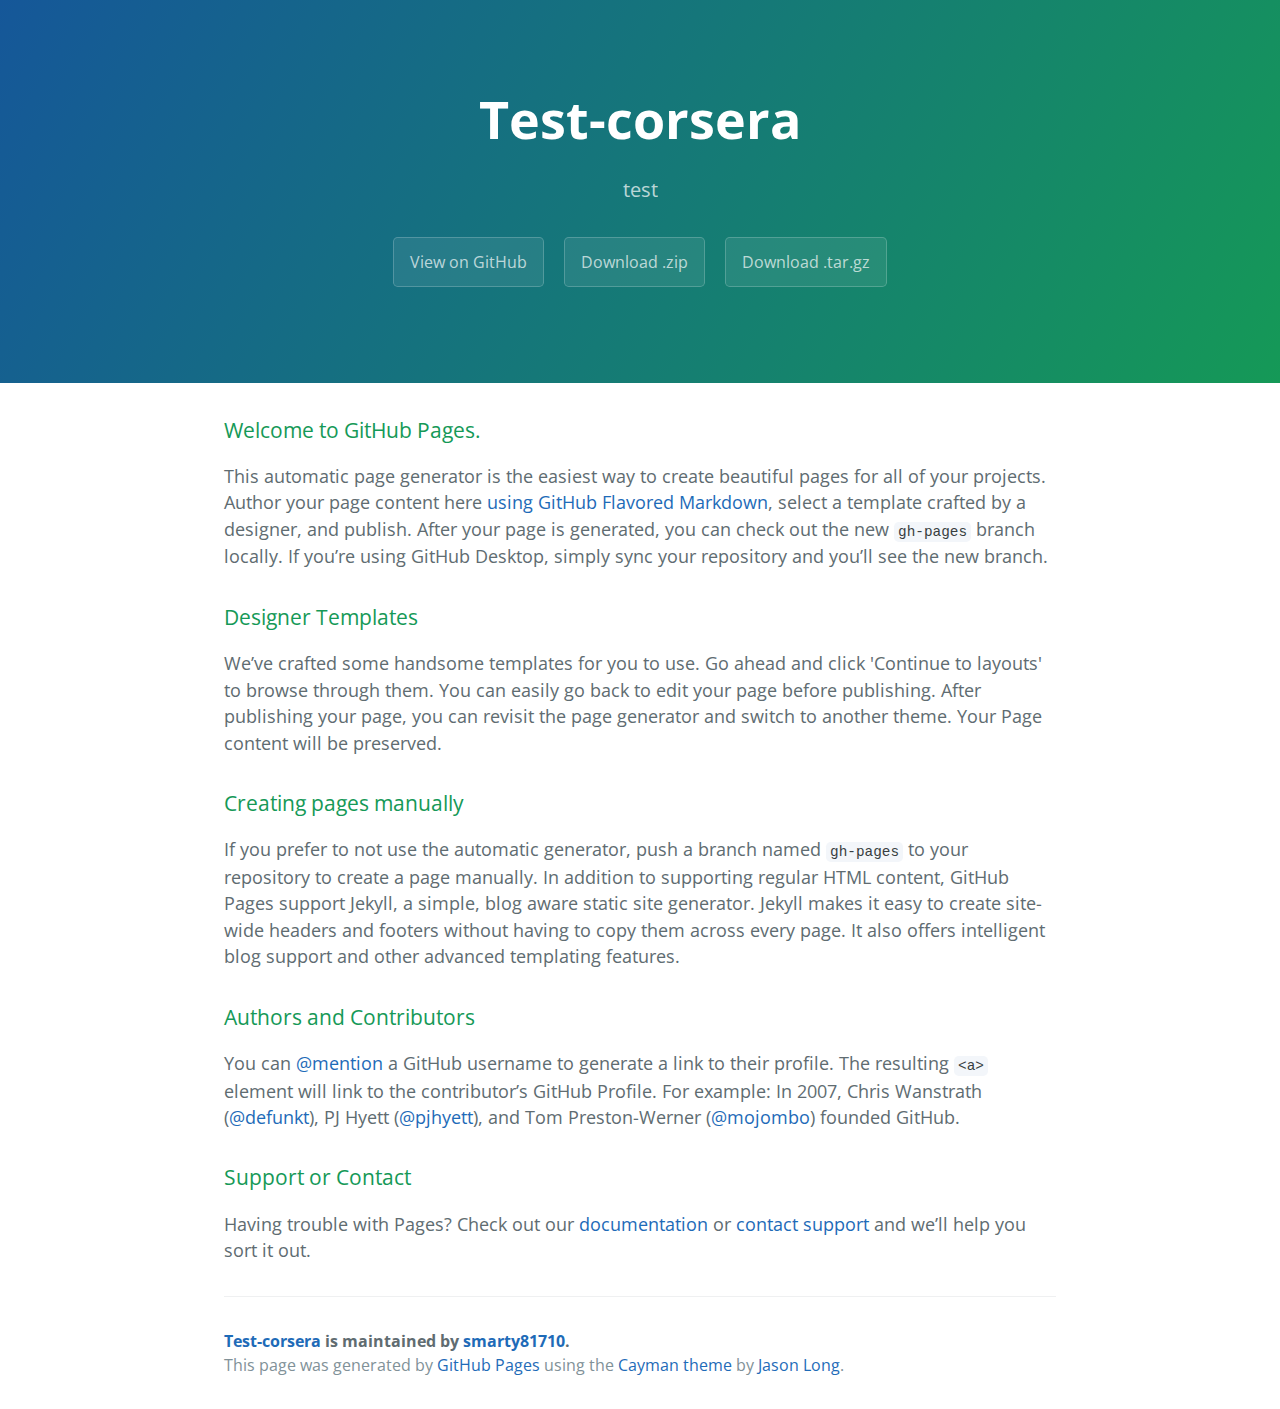
<file: index.html>
<!DOCTYPE html>
<html lang="en-us">
  <head>
    <meta charset="UTF-8">
    <title>Test-corsera by smarty81710</title>
    <meta name="viewport" content="width=device-width, initial-scale=1">
    <link rel="stylesheet" type="text/css" href="stylesheets/normalize.css" media="screen">
    <link href='https://fonts.googleapis.com/css?family=Open+Sans:400,700' rel='stylesheet' type='text/css'>
    <link rel="stylesheet" type="text/css" href="stylesheets/stylesheet.css" media="screen">
    <link rel="stylesheet" type="text/css" href="stylesheets/github-light.css" media="screen">
  </head>
  <body>
    <section class="page-header">
      <h1 class="project-name">Test-corsera</h1>
      <h2 class="project-tagline">test</h2>
      <a href="https://github.com/smarty81710/test-corsera" class="btn">View on GitHub</a>
      <a href="https://github.com/smarty81710/test-corsera/zipball/master" class="btn">Download .zip</a>
      <a href="https://github.com/smarty81710/test-corsera/tarball/master" class="btn">Download .tar.gz</a>
    </section>

    <section class="main-content">
      <h3>
<a id="welcome-to-github-pages" class="anchor" href="#welcome-to-github-pages" aria-hidden="true"><span aria-hidden="true" class="octicon octicon-link"></span></a>Welcome to GitHub Pages.</h3>

<p>This automatic page generator is the easiest way to create beautiful pages for all of your projects. Author your page content here <a href="https://guides.github.com/features/mastering-markdown/">using GitHub Flavored Markdown</a>, select a template crafted by a designer, and publish. After your page is generated, you can check out the new <code>gh-pages</code> branch locally. If you’re using GitHub Desktop, simply sync your repository and you’ll see the new branch.</p>

<h3>
<a id="designer-templates" class="anchor" href="#designer-templates" aria-hidden="true"><span aria-hidden="true" class="octicon octicon-link"></span></a>Designer Templates</h3>

<p>We’ve crafted some handsome templates for you to use. Go ahead and click 'Continue to layouts' to browse through them. You can easily go back to edit your page before publishing. After publishing your page, you can revisit the page generator and switch to another theme. Your Page content will be preserved.</p>

<h3>
<a id="creating-pages-manually" class="anchor" href="#creating-pages-manually" aria-hidden="true"><span aria-hidden="true" class="octicon octicon-link"></span></a>Creating pages manually</h3>

<p>If you prefer to not use the automatic generator, push a branch named <code>gh-pages</code> to your repository to create a page manually. In addition to supporting regular HTML content, GitHub Pages support Jekyll, a simple, blog aware static site generator. Jekyll makes it easy to create site-wide headers and footers without having to copy them across every page. It also offers intelligent blog support and other advanced templating features.</p>

<h3>
<a id="authors-and-contributors" class="anchor" href="#authors-and-contributors" aria-hidden="true"><span aria-hidden="true" class="octicon octicon-link"></span></a>Authors and Contributors</h3>

<p>You can <a href="https://help.github.com/articles/basic-writing-and-formatting-syntax/#mentioning-users-and-teams" class="user-mention">@mention</a> a GitHub username to generate a link to their profile. The resulting <code>&lt;a&gt;</code> element will link to the contributor’s GitHub Profile. For example: In 2007, Chris Wanstrath (<a href="https://github.com/defunkt" class="user-mention">@defunkt</a>), PJ Hyett (<a href="https://github.com/pjhyett" class="user-mention">@pjhyett</a>), and Tom Preston-Werner (<a href="https://github.com/mojombo" class="user-mention">@mojombo</a>) founded GitHub.</p>

<h3>
<a id="support-or-contact" class="anchor" href="#support-or-contact" aria-hidden="true"><span aria-hidden="true" class="octicon octicon-link"></span></a>Support or Contact</h3>

<p>Having trouble with Pages? Check out our <a href="https://help.github.com/pages">documentation</a> or <a href="https://github.com/contact">contact support</a> and we’ll help you sort it out.</p>

      <footer class="site-footer">
        <span class="site-footer-owner"><a href="https://github.com/smarty81710/test-corsera">Test-corsera</a> is maintained by <a href="https://github.com/smarty81710">smarty81710</a>.</span>

        <span class="site-footer-credits">This page was generated by <a href="https://pages.github.com">GitHub Pages</a> using the <a href="https://github.com/jasonlong/cayman-theme">Cayman theme</a> by <a href="https://twitter.com/jasonlong">Jason Long</a>.</span>
      </footer>

    </section>

  
  </body>
</html>
</file>
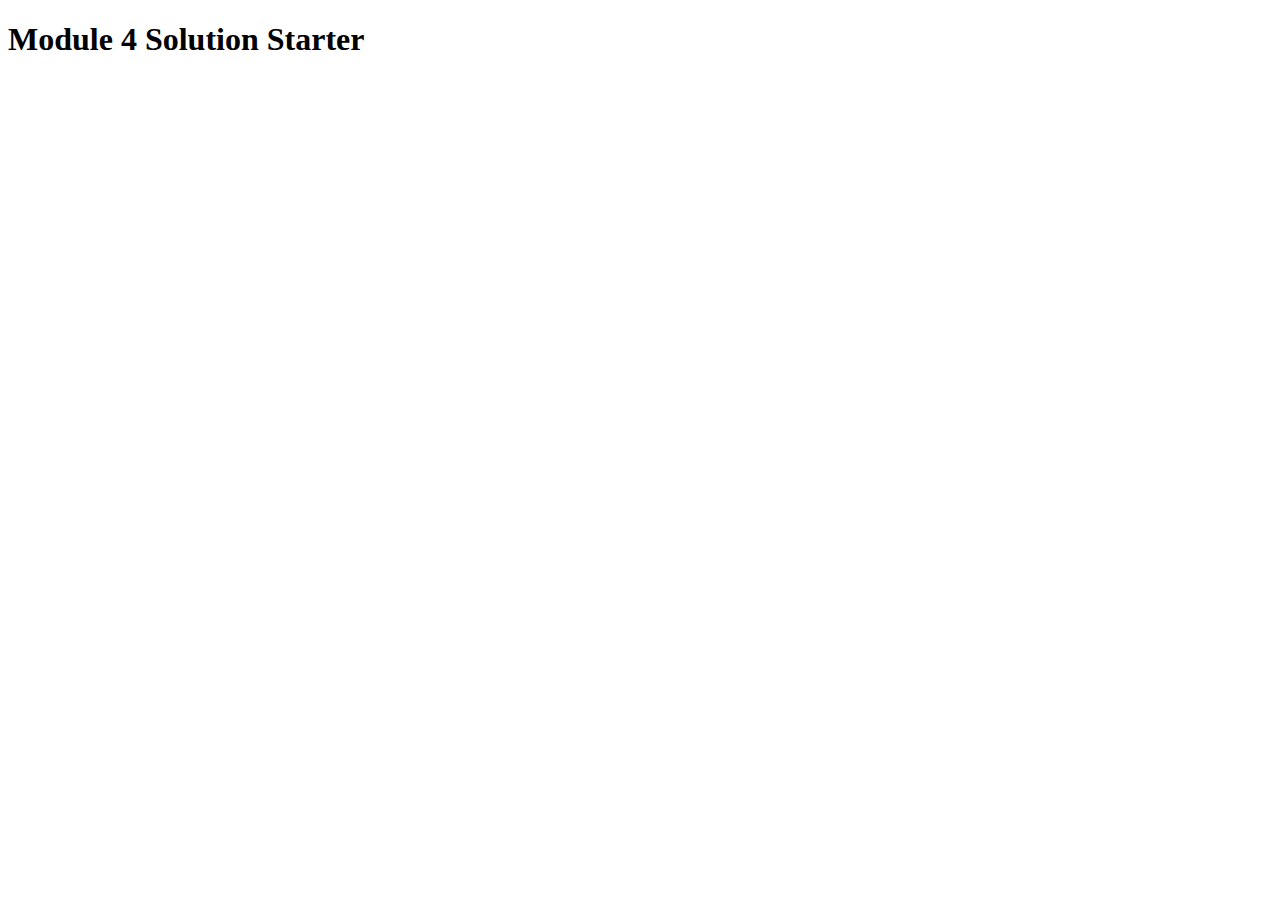
<file: mod4_assignment/index.html>
<!DOCTYPE html>
<html>
<head>
  <meta charset="utf-8">
  <title>Module 4 Solution Starter</title>
  <script>
    var names = []; // DO NOT REMOVE
  </script>
  <script src="SpeakHello.js"></script>
  <script src="SpeakGoodBye.js"></script>
  <script src="script.js"></script>
</head>
<body>
  <h1>Module 4 Solution Starter</h1>
</body>
</html>
</file>
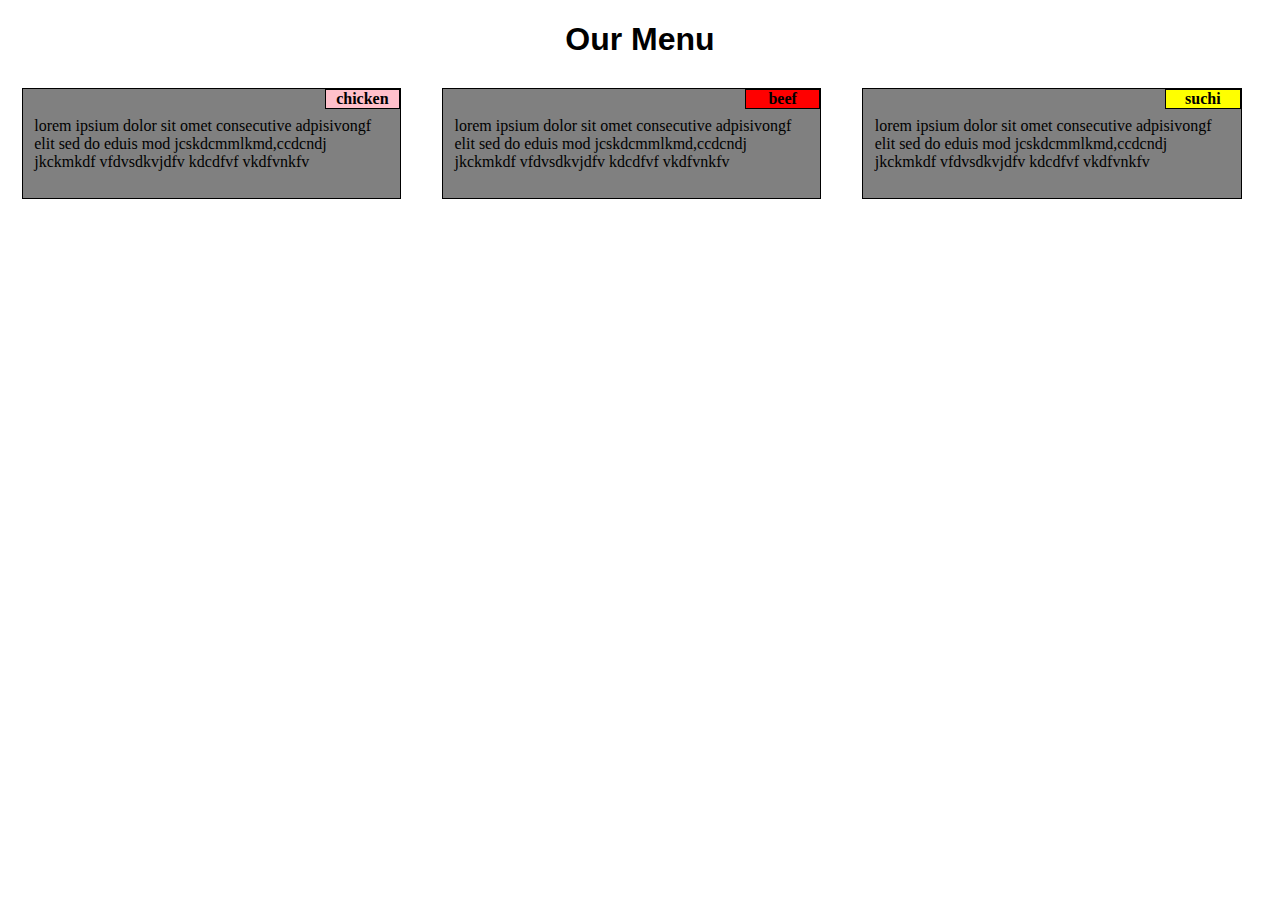
<file: mod2_assignment/mod_2assignment.html>
<!DOCTYPE html>
<html>
<head>
<meta charset="utf-8">
<meta name="viewport" content="width=device-width, initial-scale=1">
	<title>mod2_assignment</title>
	<link rel="stylesheet" href="mod_2assignment.css">
</head>
<body>
<h1>Our Menu</h1>
<div class="row">
<div class="col-lg-4 col-md-6 col-sm-12">
<header class="chicken">chicken</header>
<p>lorem ipsium dolor sit omet consecutive adpisivongf elit sed do eduis mod jcskdcmmlkmd,ccdcndj jkckmkdf vfdvsdkvjdfv kdcdfvf vkdfvnkfv</p>
</div>
<div class="col-lg-4 col-md-6 col-sm-12">
<header class="beef">beef</header>
<p>lorem ipsium dolor sit omet consecutive adpisivongf elit sed do eduis mod jcskdcmmlkmd,ccdcndj jkckmkdf vfdvsdkvjdfv kdcdfvf vkdfvnkfv</p>
</div>
<div class="col-lg-4 col-md-12 col-sm-12 ">
<header class="suchi">suchi</header>
<p>lorem ipsium dolor sit omet consecutive adpisivongf elit sed do eduis mod jcskdcmmlkmd,ccdcndj jkckmkdf vfdvsdkvjdfv kdcdfvf vkdfvnkfv</p>
</div>
</div>
</body>
</html>
</file>
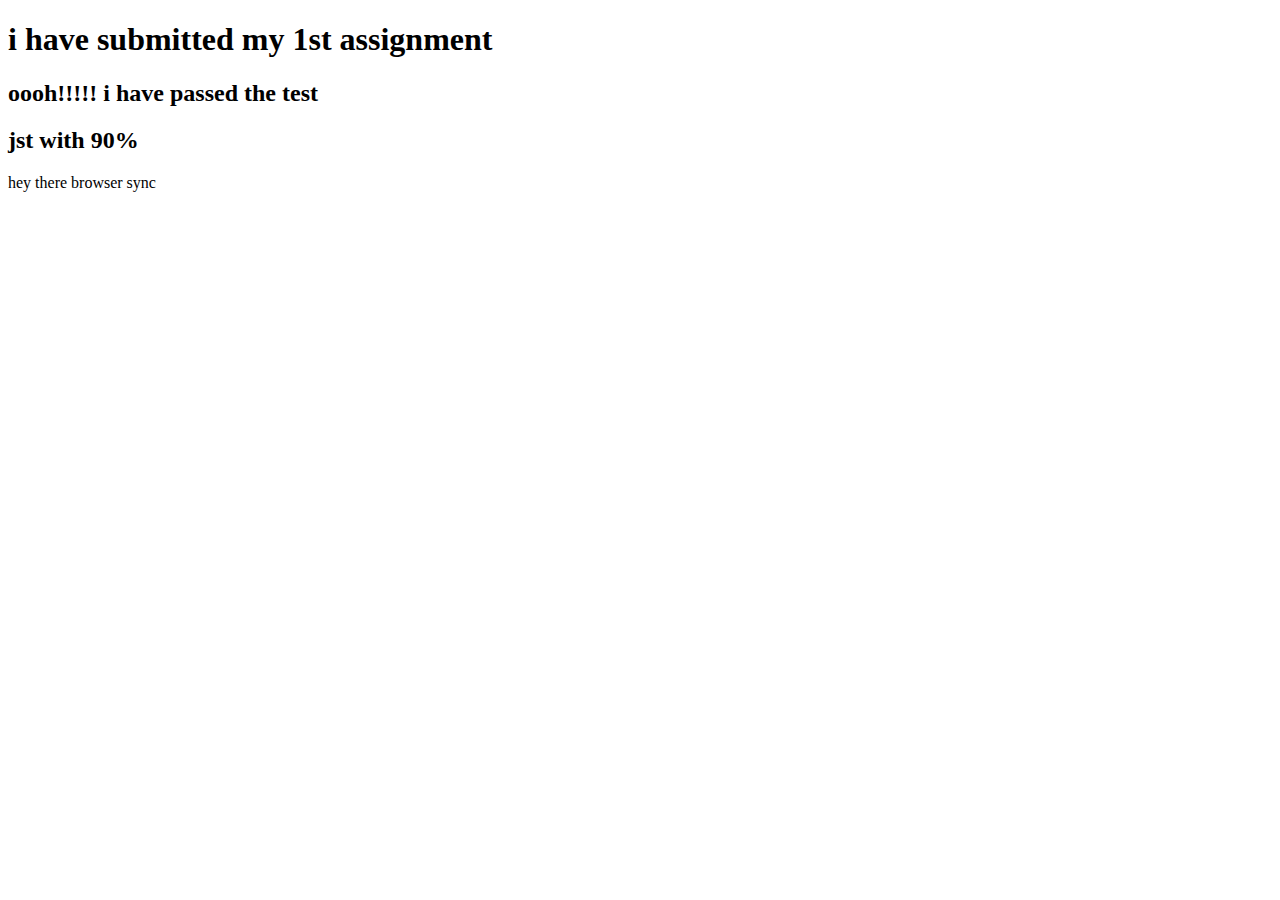
<file: site/mod1.html>
<!DOCTYPE html>
<html>
<head>
	<title>i am here to assgn my 1st</title>
</head>
<body>
<h1>i have submitted my 1st assignment</h1>
<h2>oooh!!!!! i have passed the test</h2>
<h2>jst with 90%</h2>
<header>hey there browser sync
</header>

</body>
</html>
</file>
<file: stylesheets/stylesheet.css>
* {
  box-sizing: border-box; }

body {
  padding: 0;
  margin: 0;
  font-family: "Open Sans", "Helvetica Neue", Helvetica, Arial, sans-serif;
  font-size: 16px;
  line-height: 1.5;
  color: #606c71; }

a {
  color: #1e6bb8;
  text-decoration: none; }
  a:hover {
    text-decoration: underline; }

.btn {
  display: inline-block;
  margin-bottom: 1rem;
  color: rgba(255, 255, 255, 0.7);
  background-color: rgba(255, 255, 255, 0.08);
  border-color: rgba(255, 255, 255, 0.2);
  border-style: solid;
  border-width: 1px;
  border-radius: 0.3rem;
  transition: color 0.2s, background-color 0.2s, border-color 0.2s; }
  .btn + .btn {
    margin-left: 1rem; }

.btn:hover {
  color: rgba(255, 255, 255, 0.8);
  text-decoration: none;
  background-color: rgba(255, 255, 255, 0.2);
  border-color: rgba(255, 255, 255, 0.3); }

@media screen and (min-width: 64em) {
  .btn {
    padding: 0.75rem 1rem; } }

@media screen and (min-width: 42em) and (max-width: 64em) {
  .btn {
    padding: 0.6rem 0.9rem;
    font-size: 0.9rem; } }

@media screen and (max-width: 42em) {
  .btn {
    display: block;
    width: 100%;
    padding: 0.75rem;
    font-size: 0.9rem; }
    .btn + .btn {
      margin-top: 1rem;
      margin-left: 0; } }

.page-header {
  color: #fff;
  text-align: center;
  background-color: #159957;
  background-image: linear-gradient(120deg, #155799, #159957); }

@media screen and (min-width: 64em) {
  .page-header {
    padding: 5rem 6rem; } }

@media screen and (min-width: 42em) and (max-width: 64em) {
  .page-header {
    padding: 3rem 4rem; } }

@media screen and (max-width: 42em) {
  .page-header {
    padding: 2rem 1rem; } }

.project-name {
  margin-top: 0;
  margin-bottom: 0.1rem; }

@media screen and (min-width: 64em) {
  .project-name {
    font-size: 3.25rem; } }

@media screen and (min-width: 42em) and (max-width: 64em) {
  .project-name {
    font-size: 2.25rem; } }

@media screen and (max-width: 42em) {
  .project-name {
    font-size: 1.75rem; } }

.project-tagline {
  margin-bottom: 2rem;
  font-weight: normal;
  opacity: 0.7; }

@media screen and (min-width: 64em) {
  .project-tagline {
    font-size: 1.25rem; } }

@media screen and (min-width: 42em) and (max-width: 64em) {
  .project-tagline {
    font-size: 1.15rem; } }

@media screen and (max-width: 42em) {
  .project-tagline {
    font-size: 1rem; } }

.main-content :first-child {
  margin-top: 0; }
.main-content img {
  max-width: 100%; }
.main-content h1, .main-content h2, .main-content h3, .main-content h4, .main-content h5, .main-content h6 {
  margin-top: 2rem;
  margin-bottom: 1rem;
  font-weight: normal;
  color: #159957; }
.main-content p {
  margin-bottom: 1em; }
.main-content code {
  padding: 2px 4px;
  font-family: Consolas, "Liberation Mono", Menlo, Courier, monospace;
  font-size: 0.9rem;
  color: #383e41;
  background-color: #f3f6fa;
  border-radius: 0.3rem; }
.main-content pre {
  padding: 0.8rem;
  margin-top: 0;
  margin-bottom: 1rem;
  font: 1rem Consolas, "Liberation Mono", Menlo, Courier, monospace;
  color: #567482;
  word-wrap: normal;
  background-color: #f3f6fa;
  border: solid 1px #dce6f0;
  border-radius: 0.3rem; }
  .main-content pre > code {
    padding: 0;
    margin: 0;
    font-size: 0.9rem;
    color: #567482;
    word-break: normal;
    white-space: pre;
    background: transparent;
    border: 0; }
.main-content .highlight {
  margin-bottom: 1rem; }
  .main-content .highlight pre {
    margin-bottom: 0;
    word-break: normal; }
.main-content .highlight pre, .main-content pre {
  padding: 0.8rem;
  overflow: auto;
  font-size: 0.9rem;
  line-height: 1.45;
  border-radius: 0.3rem; }
.main-content pre code, .main-content pre tt {
  display: inline;
  max-width: initial;
  padding: 0;
  margin: 0;
  overflow: initial;
  line-height: inherit;
  word-wrap: normal;
  background-color: transparent;
  border: 0; }
  .main-content pre code:before, .main-content pre code:after, .main-content pre tt:before, .main-content pre tt:after {
    content: normal; }
.main-content ul, .main-content ol {
  margin-top: 0; }
.main-content blockquote {
  padding: 0 1rem;
  margin-left: 0;
  color: #819198;
  border-left: 0.3rem solid #dce6f0; }
  .main-content blockquote > :first-child {
    margin-top: 0; }
  .main-content blockquote > :last-child {
    margin-bottom: 0; }
.main-content table {
  display: block;
  width: 100%;
  overflow: auto;
  word-break: normal;
  word-break: keep-all; }
  .main-content table th {
    font-weight: bold; }
  .main-content table th, .main-content table td {
    padding: 0.5rem 1rem;
    border: 1px solid #e9ebec; }
.main-content dl {
  padding: 0; }
  .main-content dl dt {
    padding: 0;
    margin-top: 1rem;
    font-size: 1rem;
    font-weight: bold; }
  .main-content dl dd {
    padding: 0;
    margin-bottom: 1rem; }
.main-content hr {
  height: 2px;
  padding: 0;
  margin: 1rem 0;
  background-color: #eff0f1;
  border: 0; }

@media screen and (min-width: 64em) {
  .main-content {
    max-width: 64rem;
    padding: 2rem 6rem;
    margin: 0 auto;
    font-size: 1.1rem; } }

@media screen and (min-width: 42em) and (max-width: 64em) {
  .main-content {
    padding: 2rem 4rem;
    font-size: 1.1rem; } }

@media screen and (max-width: 42em) {
  .main-content {
    padding: 2rem 1rem;
    font-size: 1rem; } }

.site-footer {
  padding-top: 2rem;
  margin-top: 2rem;
  border-top: solid 1px #eff0f1; }

.site-footer-owner {
  display: block;
  font-weight: bold; }

.site-footer-credits {
  color: #819198; }

@media screen and (min-width: 64em) {
  .site-footer {
    font-size: 1rem; } }

@media screen and (min-width: 42em) and (max-width: 64em) {
  .site-footer {
    font-size: 1rem; } }

@media screen and (max-width: 42em) {
  .site-footer {
    font-size: 0.9rem; } }
</file>
<file: stylesheets/github-light.css>
/*
The MIT License (MIT)

Copyright (c) 2016 GitHub, Inc.

Permission is hereby granted, free of charge, to any person obtaining a copy
of this software and associated documentation files (the "Software"), to deal
in the Software without restriction, including without limitation the rights
to use, copy, modify, merge, publish, distribute, sublicense, and/or sell
copies of the Software, and to permit persons to whom the Software is
furnished to do so, subject to the following conditions:

The above copyright notice and this permission notice shall be included in all
copies or substantial portions of the Software.

THE SOFTWARE IS PROVIDED "AS IS", WITHOUT WARRANTY OF ANY KIND, EXPRESS OR
IMPLIED, INCLUDING BUT NOT LIMITED TO THE WARRANTIES OF MERCHANTABILITY,
FITNESS FOR A PARTICULAR PURPOSE AND NONINFRINGEMENT. IN NO EVENT SHALL THE
AUTHORS OR COPYRIGHT HOLDERS BE LIABLE FOR ANY CLAIM, DAMAGES OR OTHER
LIABILITY, WHETHER IN AN ACTION OF CONTRACT, TORT OR OTHERWISE, ARISING FROM,
OUT OF OR IN CONNECTION WITH THE SOFTWARE OR THE USE OR OTHER DEALINGS IN THE
SOFTWARE.

*/

.pl-c /* comment */ {
  color: #969896;
}

.pl-c1 /* constant, variable.other.constant, support, meta.property-name, support.constant, support.variable, meta.module-reference, markup.raw, meta.diff.header */,
.pl-s .pl-v /* string variable */ {
  color: #0086b3;
}

.pl-e /* entity */,
.pl-en /* entity.name */ {
  color: #795da3;
}

.pl-smi /* variable.parameter.function, storage.modifier.package, storage.modifier.import, storage.type.java, variable.other */,
.pl-s .pl-s1 /* string source */ {
  color: #333;
}

.pl-ent /* entity.name.tag */ {
  color: #63a35c;
}

.pl-k /* keyword, storage, storage.type */ {
  color: #a71d5d;
}

.pl-s /* string */,
.pl-pds /* punctuation.definition.string, string.regexp.character-class */,
.pl-s .pl-pse .pl-s1 /* string punctuation.section.embedded source */,
.pl-sr /* string.regexp */,
.pl-sr .pl-cce /* string.regexp constant.character.escape */,
.pl-sr .pl-sre /* string.regexp source.ruby.embedded */,
.pl-sr .pl-sra /* string.regexp string.regexp.arbitrary-repitition */ {
  color: #183691;
}

.pl-v /* variable */ {
  color: #ed6a43;
}

.pl-id /* invalid.deprecated */ {
  color: #b52a1d;
}

.pl-ii /* invalid.illegal */ {
  color: #f8f8f8;
  background-color: #b52a1d;
}

.pl-sr .pl-cce /* string.regexp constant.character.escape */ {
  font-weight: bold;
  color: #63a35c;
}

.pl-ml /* markup.list */ {
  color: #693a17;
}

.pl-mh /* markup.heading */,
.pl-mh .pl-en /* markup.heading entity.name */,
.pl-ms /* meta.separator */ {
  font-weight: bold;
  color: #1d3e81;
}

.pl-mq /* markup.quote */ {
  color: #008080;
}

.pl-mi /* markup.italic */ {
  font-style: italic;
  color: #333;
}

.pl-mb /* markup.bold */ {
  font-weight: bold;
  color: #333;
}

.pl-md /* markup.deleted, meta.diff.header.from-file */ {
  color: #bd2c00;
  background-color: #ffecec;
}

.pl-mi1 /* markup.inserted, meta.diff.header.to-file */ {
  color: #55a532;
  background-color: #eaffea;
}

.pl-mdr /* meta.diff.range */ {
  font-weight: bold;
  color: #795da3;
}

.pl-mo /* meta.output */ {
  color: #1d3e81;
}
</file>
<file: mod2_assignment/mod_2assignment.css>
*{
    box-sizing: border-box;
  }
	h1 {
		font-family: sans-serif;
		font-weight: bold;
		text-align: center;
		margin-bottom: 30px;

	}
	div{
		background-color: grey;
		

	}
	div.row{
		width: 100%;
	}

	header.chicken{
		background-color: pink;
		width: 20%;
		border: 1px solid black;
		float: right;
		text-align: center;
		font-weight: bold;

	}header.beef{
		background-color: red;
		width: 20%;
		border: 1px solid black;
		float: right;
		text-align: center;
		font-weight: bold;

	}header.suchi{
		background-color: yellow;
		width: 20%;
		border: 1px solid black;
		float: right;
		text-align: center;
		font-weight: bold;

	}
	p{
		padding:3%;



	}
	@media (min-width: 992px) {
  .col-lg-1, .col-lg-2, .col-lg-3, .col-lg-4, .col-lg-5, .col-lg-6, .col-lg-7, .col-lg-8, .col-lg-9, .col-lg-10, .col-lg-11, .col-lg-12 {
    float: left;
    border: 1px solid black;
    margin-right:2.15%;
    margin-left: 1.1%;
  }
  .col-lg-1 {
    width: 8.33%;
  }
  .col-lg-2 {
    width: 16.66%;
  }
  .col-lg-3 {
    width: 25%;
  }
  .col-lg-4 {
    width: 30%;
  }
  .col-lg-5 {
    width: 41.66%;
  }
  .col-lg-6 {
    width: 50%;
  }
  .col-lg-7 {
    width: 58.33%;
  }
  .col-lg-8 {
    width: 66.66%;
  }
  .col-lg-9 {
    width: 74.99%;
  }
  .col-lg-10 {
    width: 83.33%;
  }
  .col-lg-11 {
    width: 91.66%;
  }
  .col-lg-12 {
    width: 100%;
  }
}@media (min-width: 768px) and (max-width: 991px) {
  .col-md-1, .col-md-2, .col-md-3, .col-md-4, .col-md-5, .col-md-6, .col-md-7, .col-md-8, .col-md-9, .col-md-10, .col-md-11, .col-md-12 {
    float: left;
    border: 1px solid black;
    margin-left: 1%;
    margin-right:1%;
    margin-bottom: 2%;

  }
  .col-md-1 {
    width: 8.33%;
  }
  .col-md-2 {
    width: 16.66%;
  }
  .col-md-3 {
    width: 25%;
  }
  .col-md-4 {
    width: 30%;
  }
  .col-md-5 {
    width: 41.66%;
  }
  .col-md-6 {
    width: 48%;
  }
  .col-md-7 {
    width: 58.33%;
  }
  .col-md-8 {
    width: 66.66%;
  }
  .col-md-9 {
    width: 74.99%;
  }
  .col-md-10 {
    width: 83.33%;
  }
  .col-md-11 {
    width: 91.66%;
  }
  .col-md-12 {
    width: 98%;
  }
  
  }
@media (max-width: 767px) {
  .col-sm-1, .col-sm-2, .col-sm-3, .col-sm-4, .col-sm-5, .col-sm-6, .col-sm-7, .col-sm-8, .col-sm-9, .col-sm-10, .col-sm-11, .col-sm-12 {
    float: left;
    border: 1px solid black;
     margin-left: 1%;
    margin-right:1%;
    margin-bottom: 2%;

 	 
  }
  .col-sm-1 {
    width: 8.33%;
  }
  .col-sm-2 {
    width: 16.66%;
  }
  .col-sm-3 {
    width: 25%;
  }
  .col-sm-4 {
    width: 30%;
  }
  .col-sm-5 {
    width: 41.66%;
  }
  .col-sm-6 {
    width: 50%;
  }
  .col-sm-7 {
    width: 58.33%;
  }
  .col-sm-8 {
    width: 66.66%;
  }
  .col-sm-9 {
    width: 74.99%;
  }
  .col-sm-10 {
    width: 83.33%;
  }
  .col-sm-11 {
    width: 91.66%;
  }
  .col-sm-12 {
    width: 98%;
  }
  }
</file>
